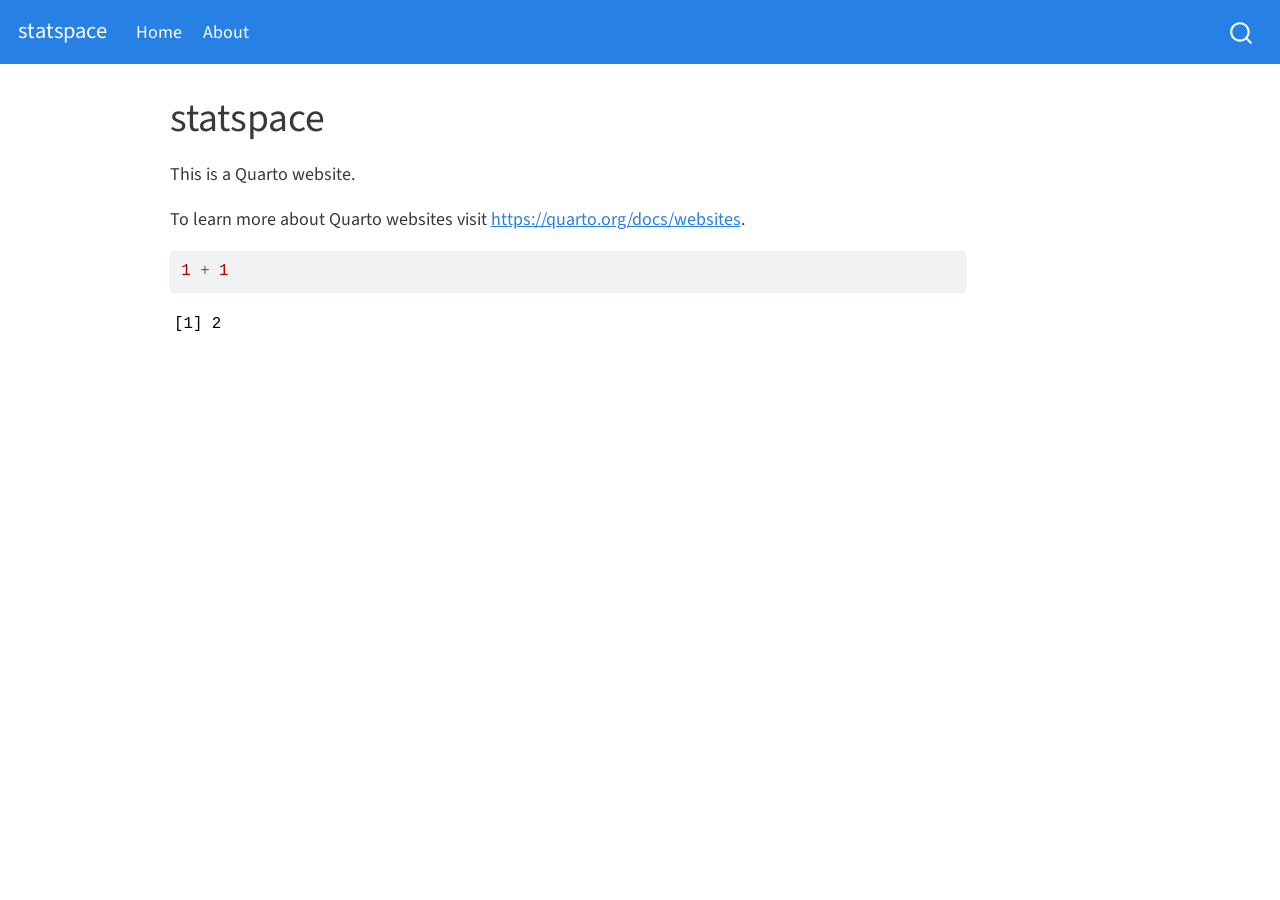
<file: docs/index.html>
<!DOCTYPE html>
<html xmlns="http://www.w3.org/1999/xhtml" lang="en" xml:lang="en"><head>

<meta charset="utf-8">
<meta name="generator" content="quarto-1.0.36">

<meta name="viewport" content="width=device-width, initial-scale=1.0, user-scalable=yes">


<title>statspace</title>
<style>
code{white-space: pre-wrap;}
span.smallcaps{font-variant: small-caps;}
span.underline{text-decoration: underline;}
div.column{display: inline-block; vertical-align: top; width: 50%;}
div.hanging-indent{margin-left: 1.5em; text-indent: -1.5em;}
ul.task-list{list-style: none;}
pre > code.sourceCode { white-space: pre; position: relative; }
pre > code.sourceCode > span { display: inline-block; line-height: 1.25; }
pre > code.sourceCode > span:empty { height: 1.2em; }
.sourceCode { overflow: visible; }
code.sourceCode > span { color: inherit; text-decoration: inherit; }
div.sourceCode { margin: 1em 0; }
pre.sourceCode { margin: 0; }
@media screen {
div.sourceCode { overflow: auto; }
}
@media print {
pre > code.sourceCode { white-space: pre-wrap; }
pre > code.sourceCode > span { text-indent: -5em; padding-left: 5em; }
}
pre.numberSource code
  { counter-reset: source-line 0; }
pre.numberSource code > span
  { position: relative; left: -4em; counter-increment: source-line; }
pre.numberSource code > span > a:first-child::before
  { content: counter(source-line);
    position: relative; left: -1em; text-align: right; vertical-align: baseline;
    border: none; display: inline-block;
    -webkit-touch-callout: none; -webkit-user-select: none;
    -khtml-user-select: none; -moz-user-select: none;
    -ms-user-select: none; user-select: none;
    padding: 0 4px; width: 4em;
    color: #aaaaaa;
  }
pre.numberSource { margin-left: 3em; border-left: 1px solid #aaaaaa;  padding-left: 4px; }
div.sourceCode
  {   }
@media screen {
pre > code.sourceCode > span > a:first-child::before { text-decoration: underline; }
}
code span.al { color: #ff0000; font-weight: bold; } /* Alert */
code span.an { color: #60a0b0; font-weight: bold; font-style: italic; } /* Annotation */
code span.at { color: #7d9029; } /* Attribute */
code span.bn { color: #40a070; } /* BaseN */
code span.bu { } /* BuiltIn */
code span.cf { color: #007020; font-weight: bold; } /* ControlFlow */
code span.ch { color: #4070a0; } /* Char */
code span.cn { color: #880000; } /* Constant */
code span.co { color: #60a0b0; font-style: italic; } /* Comment */
code span.cv { color: #60a0b0; font-weight: bold; font-style: italic; } /* CommentVar */
code span.do { color: #ba2121; font-style: italic; } /* Documentation */
code span.dt { color: #902000; } /* DataType */
code span.dv { color: #40a070; } /* DecVal */
code span.er { color: #ff0000; font-weight: bold; } /* Error */
code span.ex { } /* Extension */
code span.fl { color: #40a070; } /* Float */
code span.fu { color: #06287e; } /* Function */
code span.im { } /* Import */
code span.in { color: #60a0b0; font-weight: bold; font-style: italic; } /* Information */
code span.kw { color: #007020; font-weight: bold; } /* Keyword */
code span.op { color: #666666; } /* Operator */
code span.ot { color: #007020; } /* Other */
code span.pp { color: #bc7a00; } /* Preprocessor */
code span.sc { color: #4070a0; } /* SpecialChar */
code span.ss { color: #bb6688; } /* SpecialString */
code span.st { color: #4070a0; } /* String */
code span.va { color: #19177c; } /* Variable */
code span.vs { color: #4070a0; } /* VerbatimString */
code span.wa { color: #60a0b0; font-weight: bold; font-style: italic; } /* Warning */
</style>


<script src="site_libs/quarto-nav/quarto-nav.js"></script>
<script src="site_libs/quarto-nav/headroom.min.js"></script>
<script src="site_libs/clipboard/clipboard.min.js"></script>
<script src="site_libs/quarto-search/autocomplete.umd.js"></script>
<script src="site_libs/quarto-search/fuse.min.js"></script>
<script src="site_libs/quarto-search/quarto-search.js"></script>
<meta name="quarto:offset" content="./">
<script src="site_libs/quarto-html/quarto.js"></script>
<script src="site_libs/quarto-html/popper.min.js"></script>
<script src="site_libs/quarto-html/tippy.umd.min.js"></script>
<script src="site_libs/quarto-html/anchor.min.js"></script>
<link href="site_libs/quarto-html/tippy.css" rel="stylesheet">
<link href="site_libs/quarto-html/quarto-syntax-highlighting.css" rel="stylesheet" id="quarto-text-highlighting-styles">
<script src="site_libs/bootstrap/bootstrap.min.js"></script>
<link href="site_libs/bootstrap/bootstrap-icons.css" rel="stylesheet">
<link href="site_libs/bootstrap/bootstrap.min.css" rel="stylesheet" id="quarto-bootstrap" data-mode="light">
<script id="quarto-search-options" type="application/json">{
  "location": "navbar",
  "copy-button": false,
  "collapse-after": 3,
  "panel-placement": "end",
  "type": "overlay",
  "limit": 20,
  "language": {
    "search-no-results-text": "No results",
    "search-matching-documents-text": "matching documents",
    "search-copy-link-title": "Copy link to search",
    "search-hide-matches-text": "Hide additional matches",
    "search-more-match-text": "more match in this document",
    "search-more-matches-text": "more matches in this document",
    "search-clear-button-title": "Clear",
    "search-detached-cancel-button-title": "Cancel",
    "search-submit-button-title": "Submit"
  }
}</script>


<link rel="stylesheet" href="styles.css">
</head>

<body class="nav-fixed">

<div id="quarto-search-results"></div>
  <header id="quarto-header" class="headroom fixed-top">
    <nav class="navbar navbar-expand-lg navbar-dark ">
      <div class="navbar-container container-fluid">
      <a class="navbar-brand" href="./index.html">
    <span class="navbar-title">statspace</span>
  </a>
          <button class="navbar-toggler" type="button" data-bs-toggle="collapse" data-bs-target="#navbarCollapse" aria-controls="navbarCollapse" aria-expanded="false" aria-label="Toggle navigation" onclick="if (window.quartoToggleHeadroom) { window.quartoToggleHeadroom(); }">
  <span class="navbar-toggler-icon"></span>
</button>
          <div class="collapse navbar-collapse" id="navbarCollapse">
            <ul class="navbar-nav navbar-nav-scroll me-auto">
  <li class="nav-item">
    <a class="nav-link active" href="./index.html" aria-current="page">Home</a>
  </li>  
  <li class="nav-item">
    <a class="nav-link" href="./about.html">About</a>
  </li>  
</ul>
              <div id="quarto-search" class="" title="Search"></div>
          </div> <!-- /navcollapse -->
      </div> <!-- /container-fluid -->
    </nav>
</header>
<!-- content -->
<div id="quarto-content" class="quarto-container page-columns page-rows-contents page-layout-article page-navbar">
<!-- sidebar -->
<!-- margin-sidebar -->
    <div id="quarto-margin-sidebar" class="sidebar margin-sidebar">
        
    </div>
<!-- main -->
<main class="content" id="quarto-document-content">

<header id="title-block-header" class="quarto-title-block default">
<div class="quarto-title">
<h1 class="title">statspace</h1>
</div>



<div class="quarto-title-meta">

    
    
  </div>
  

</header>

<p>This is a Quarto website.</p>
<p>To learn more about Quarto websites visit <a href="https://quarto.org/docs/websites" class="uri">https://quarto.org/docs/websites</a>.</p>
<div class="cell">
<div class="sourceCode cell-code" id="cb1"><pre class="sourceCode r code-with-copy"><code class="sourceCode r"><span id="cb1-1"><a href="#cb1-1" aria-hidden="true" tabindex="-1"></a><span class="dv">1</span> <span class="sc">+</span> <span class="dv">1</span></span></code><button title="Copy to Clipboard" class="code-copy-button"><i class="bi"></i></button></pre></div>
<div class="cell-output cell-output-stdout">
<pre><code>[1] 2</code></pre>
</div>
</div>



</main> <!-- /main -->
<script id="quarto-html-after-body" type="application/javascript">
window.document.addEventListener("DOMContentLoaded", function (event) {
  const toggleBodyColorMode = (bsSheetEl) => {
    const mode = bsSheetEl.getAttribute("data-mode");
    const bodyEl = window.document.querySelector("body");
    if (mode === "dark") {
      bodyEl.classList.add("quarto-dark");
      bodyEl.classList.remove("quarto-light");
    } else {
      bodyEl.classList.add("quarto-light");
      bodyEl.classList.remove("quarto-dark");
    }
  }
  const toggleBodyColorPrimary = () => {
    const bsSheetEl = window.document.querySelector("link#quarto-bootstrap");
    if (bsSheetEl) {
      toggleBodyColorMode(bsSheetEl);
    }
  }
  toggleBodyColorPrimary();  
  const icon = "";
  const anchorJS = new window.AnchorJS();
  anchorJS.options = {
    placement: 'right',
    icon: icon
  };
  anchorJS.add('.anchored');
  const clipboard = new window.ClipboardJS('.code-copy-button', {
    target: function(trigger) {
      return trigger.previousElementSibling;
    }
  });
  clipboard.on('success', function(e) {
    // button target
    const button = e.trigger;
    // don't keep focus
    button.blur();
    // flash "checked"
    button.classList.add('code-copy-button-checked');
    var currentTitle = button.getAttribute("title");
    button.setAttribute("title", "Copied!");
    setTimeout(function() {
      button.setAttribute("title", currentTitle);
      button.classList.remove('code-copy-button-checked');
    }, 1000);
    // clear code selection
    e.clearSelection();
  });
  function tippyHover(el, contentFn) {
    const config = {
      allowHTML: true,
      content: contentFn,
      maxWidth: 500,
      delay: 100,
      arrow: false,
      appendTo: function(el) {
          return el.parentElement;
      },
      interactive: true,
      interactiveBorder: 10,
      theme: 'quarto',
      placement: 'bottom-start'
    };
    window.tippy(el, config); 
  }
  const noterefs = window.document.querySelectorAll('a[role="doc-noteref"]');
  for (var i=0; i<noterefs.length; i++) {
    const ref = noterefs[i];
    tippyHover(ref, function() {
      let href = ref.getAttribute('href');
      try { href = new URL(href).hash; } catch {}
      const id = href.replace(/^#\/?/, "");
      const note = window.document.getElementById(id);
      return note.innerHTML;
    });
  }
  var bibliorefs = window.document.querySelectorAll('a[role="doc-biblioref"]');
  for (var i=0; i<bibliorefs.length; i++) {
    const ref = bibliorefs[i];
    const cites = ref.parentNode.getAttribute('data-cites').split(' ');
    tippyHover(ref, function() {
      var popup = window.document.createElement('div');
      cites.forEach(function(cite) {
        var citeDiv = window.document.createElement('div');
        citeDiv.classList.add('hanging-indent');
        citeDiv.classList.add('csl-entry');
        var biblioDiv = window.document.getElementById('ref-' + cite);
        if (biblioDiv) {
          citeDiv.innerHTML = biblioDiv.innerHTML;
        }
        popup.appendChild(citeDiv);
      });
      return popup.innerHTML;
    });
  }
});
</script>
</div> <!-- /content -->



</body></html>
</file>
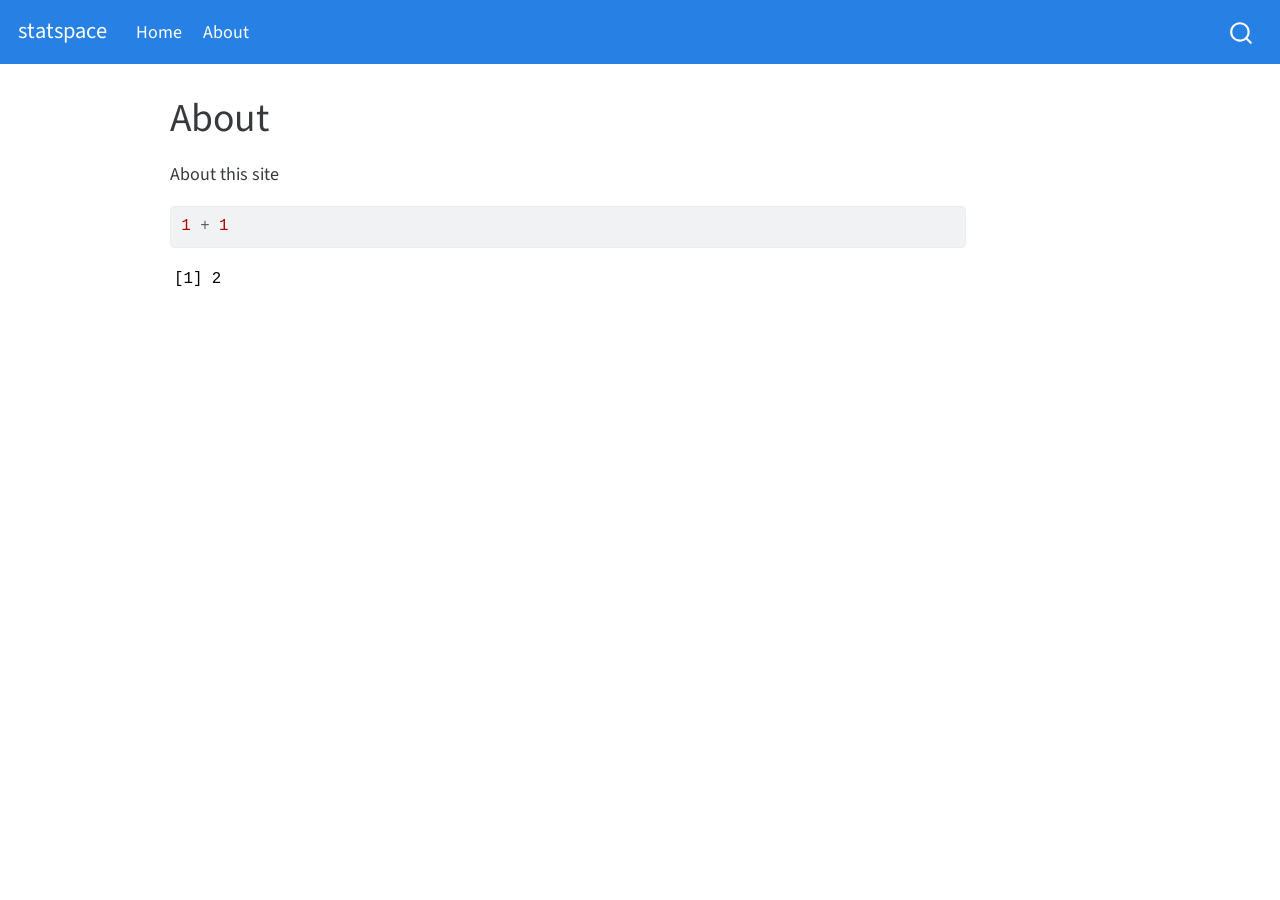
<file: docs/about.html>
<!DOCTYPE html>
<html xmlns="http://www.w3.org/1999/xhtml" lang="en" xml:lang="en"><head>

<meta charset="utf-8">
<meta name="generator" content="quarto-1.0.36">

<meta name="viewport" content="width=device-width, initial-scale=1.0, user-scalable=yes">


<title>statspace - About</title>
<style>
code{white-space: pre-wrap;}
span.smallcaps{font-variant: small-caps;}
span.underline{text-decoration: underline;}
div.column{display: inline-block; vertical-align: top; width: 50%;}
div.hanging-indent{margin-left: 1.5em; text-indent: -1.5em;}
ul.task-list{list-style: none;}
pre > code.sourceCode { white-space: pre; position: relative; }
pre > code.sourceCode > span { display: inline-block; line-height: 1.25; }
pre > code.sourceCode > span:empty { height: 1.2em; }
.sourceCode { overflow: visible; }
code.sourceCode > span { color: inherit; text-decoration: inherit; }
div.sourceCode { margin: 1em 0; }
pre.sourceCode { margin: 0; }
@media screen {
div.sourceCode { overflow: auto; }
}
@media print {
pre > code.sourceCode { white-space: pre-wrap; }
pre > code.sourceCode > span { text-indent: -5em; padding-left: 5em; }
}
pre.numberSource code
  { counter-reset: source-line 0; }
pre.numberSource code > span
  { position: relative; left: -4em; counter-increment: source-line; }
pre.numberSource code > span > a:first-child::before
  { content: counter(source-line);
    position: relative; left: -1em; text-align: right; vertical-align: baseline;
    border: none; display: inline-block;
    -webkit-touch-callout: none; -webkit-user-select: none;
    -khtml-user-select: none; -moz-user-select: none;
    -ms-user-select: none; user-select: none;
    padding: 0 4px; width: 4em;
    color: #aaaaaa;
  }
pre.numberSource { margin-left: 3em; border-left: 1px solid #aaaaaa;  padding-left: 4px; }
div.sourceCode
  {   }
@media screen {
pre > code.sourceCode > span > a:first-child::before { text-decoration: underline; }
}
code span.al { color: #ff0000; font-weight: bold; } /* Alert */
code span.an { color: #60a0b0; font-weight: bold; font-style: italic; } /* Annotation */
code span.at { color: #7d9029; } /* Attribute */
code span.bn { color: #40a070; } /* BaseN */
code span.bu { } /* BuiltIn */
code span.cf { color: #007020; font-weight: bold; } /* ControlFlow */
code span.ch { color: #4070a0; } /* Char */
code span.cn { color: #880000; } /* Constant */
code span.co { color: #60a0b0; font-style: italic; } /* Comment */
code span.cv { color: #60a0b0; font-weight: bold; font-style: italic; } /* CommentVar */
code span.do { color: #ba2121; font-style: italic; } /* Documentation */
code span.dt { color: #902000; } /* DataType */
code span.dv { color: #40a070; } /* DecVal */
code span.er { color: #ff0000; font-weight: bold; } /* Error */
code span.ex { } /* Extension */
code span.fl { color: #40a070; } /* Float */
code span.fu { color: #06287e; } /* Function */
code span.im { } /* Import */
code span.in { color: #60a0b0; font-weight: bold; font-style: italic; } /* Information */
code span.kw { color: #007020; font-weight: bold; } /* Keyword */
code span.op { color: #666666; } /* Operator */
code span.ot { color: #007020; } /* Other */
code span.pp { color: #bc7a00; } /* Preprocessor */
code span.sc { color: #4070a0; } /* SpecialChar */
code span.ss { color: #bb6688; } /* SpecialString */
code span.st { color: #4070a0; } /* String */
code span.va { color: #19177c; } /* Variable */
code span.vs { color: #4070a0; } /* VerbatimString */
code span.wa { color: #60a0b0; font-weight: bold; font-style: italic; } /* Warning */
</style>


<script src="site_libs/quarto-nav/quarto-nav.js"></script>
<script src="site_libs/quarto-nav/headroom.min.js"></script>
<script src="site_libs/clipboard/clipboard.min.js"></script>
<script src="site_libs/quarto-search/autocomplete.umd.js"></script>
<script src="site_libs/quarto-search/fuse.min.js"></script>
<script src="site_libs/quarto-search/quarto-search.js"></script>
<meta name="quarto:offset" content="./">
<script src="site_libs/quarto-html/quarto.js"></script>
<script src="site_libs/quarto-html/popper.min.js"></script>
<script src="site_libs/quarto-html/tippy.umd.min.js"></script>
<script src="site_libs/quarto-html/anchor.min.js"></script>
<link href="site_libs/quarto-html/tippy.css" rel="stylesheet">
<link href="site_libs/quarto-html/quarto-syntax-highlighting.css" rel="stylesheet" id="quarto-text-highlighting-styles">
<script src="site_libs/bootstrap/bootstrap.min.js"></script>
<link href="site_libs/bootstrap/bootstrap-icons.css" rel="stylesheet">
<link href="site_libs/bootstrap/bootstrap.min.css" rel="stylesheet" id="quarto-bootstrap" data-mode="light">
<script id="quarto-search-options" type="application/json">{
  "location": "navbar",
  "copy-button": false,
  "collapse-after": 3,
  "panel-placement": "end",
  "type": "overlay",
  "limit": 20,
  "language": {
    "search-no-results-text": "No results",
    "search-matching-documents-text": "matching documents",
    "search-copy-link-title": "Copy link to search",
    "search-hide-matches-text": "Hide additional matches",
    "search-more-match-text": "more match in this document",
    "search-more-matches-text": "more matches in this document",
    "search-clear-button-title": "Clear",
    "search-detached-cancel-button-title": "Cancel",
    "search-submit-button-title": "Submit"
  }
}</script>


<link rel="stylesheet" href="styles.css">
</head>

<body class="nav-fixed">

<div id="quarto-search-results"></div>
  <header id="quarto-header" class="headroom fixed-top">
    <nav class="navbar navbar-expand-lg navbar-dark ">
      <div class="navbar-container container-fluid">
      <a class="navbar-brand" href="./index.html">
    <span class="navbar-title">statspace</span>
  </a>
          <button class="navbar-toggler" type="button" data-bs-toggle="collapse" data-bs-target="#navbarCollapse" aria-controls="navbarCollapse" aria-expanded="false" aria-label="Toggle navigation" onclick="if (window.quartoToggleHeadroom) { window.quartoToggleHeadroom(); }">
  <span class="navbar-toggler-icon"></span>
</button>
          <div class="collapse navbar-collapse" id="navbarCollapse">
            <ul class="navbar-nav navbar-nav-scroll me-auto">
  <li class="nav-item">
    <a class="nav-link" href="./index.html">Home</a>
  </li>  
  <li class="nav-item">
    <a class="nav-link active" href="./about.html" aria-current="page">About</a>
  </li>  
</ul>
              <div id="quarto-search" class="" title="Search"></div>
          </div> <!-- /navcollapse -->
      </div> <!-- /container-fluid -->
    </nav>
</header>
<!-- content -->
<div id="quarto-content" class="quarto-container page-columns page-rows-contents page-layout-article page-navbar">
<!-- sidebar -->
<!-- margin-sidebar -->
    <div id="quarto-margin-sidebar" class="sidebar margin-sidebar">
        
    </div>
<!-- main -->
<main class="content" id="quarto-document-content">

<header id="title-block-header" class="quarto-title-block default">
<div class="quarto-title">
<h1 class="title">About</h1>
</div>



<div class="quarto-title-meta">

    
    
  </div>
  

</header>

<p>About this site</p>
<div class="cell">
<div class="sourceCode cell-code" id="cb1"><pre class="sourceCode r code-with-copy"><code class="sourceCode r"><span id="cb1-1"><a href="#cb1-1" aria-hidden="true" tabindex="-1"></a><span class="dv">1</span> <span class="sc">+</span> <span class="dv">1</span></span></code><button title="Copy to Clipboard" class="code-copy-button"><i class="bi"></i></button></pre></div>
<div class="cell-output cell-output-stdout">
<pre><code>[1] 2</code></pre>
</div>
</div>



</main> <!-- /main -->
<script id="quarto-html-after-body" type="application/javascript">
window.document.addEventListener("DOMContentLoaded", function (event) {
  const toggleBodyColorMode = (bsSheetEl) => {
    const mode = bsSheetEl.getAttribute("data-mode");
    const bodyEl = window.document.querySelector("body");
    if (mode === "dark") {
      bodyEl.classList.add("quarto-dark");
      bodyEl.classList.remove("quarto-light");
    } else {
      bodyEl.classList.add("quarto-light");
      bodyEl.classList.remove("quarto-dark");
    }
  }
  const toggleBodyColorPrimary = () => {
    const bsSheetEl = window.document.querySelector("link#quarto-bootstrap");
    if (bsSheetEl) {
      toggleBodyColorMode(bsSheetEl);
    }
  }
  toggleBodyColorPrimary();  
  const icon = "";
  const anchorJS = new window.AnchorJS();
  anchorJS.options = {
    placement: 'right',
    icon: icon
  };
  anchorJS.add('.anchored');
  const clipboard = new window.ClipboardJS('.code-copy-button', {
    target: function(trigger) {
      return trigger.previousElementSibling;
    }
  });
  clipboard.on('success', function(e) {
    // button target
    const button = e.trigger;
    // don't keep focus
    button.blur();
    // flash "checked"
    button.classList.add('code-copy-button-checked');
    var currentTitle = button.getAttribute("title");
    button.setAttribute("title", "Copied!");
    setTimeout(function() {
      button.setAttribute("title", currentTitle);
      button.classList.remove('code-copy-button-checked');
    }, 1000);
    // clear code selection
    e.clearSelection();
  });
  function tippyHover(el, contentFn) {
    const config = {
      allowHTML: true,
      content: contentFn,
      maxWidth: 500,
      delay: 100,
      arrow: false,
      appendTo: function(el) {
          return el.parentElement;
      },
      interactive: true,
      interactiveBorder: 10,
      theme: 'quarto',
      placement: 'bottom-start'
    };
    window.tippy(el, config); 
  }
  const noterefs = window.document.querySelectorAll('a[role="doc-noteref"]');
  for (var i=0; i<noterefs.length; i++) {
    const ref = noterefs[i];
    tippyHover(ref, function() {
      let href = ref.getAttribute('href');
      try { href = new URL(href).hash; } catch {}
      const id = href.replace(/^#\/?/, "");
      const note = window.document.getElementById(id);
      return note.innerHTML;
    });
  }
  var bibliorefs = window.document.querySelectorAll('a[role="doc-biblioref"]');
  for (var i=0; i<bibliorefs.length; i++) {
    const ref = bibliorefs[i];
    const cites = ref.parentNode.getAttribute('data-cites').split(' ');
    tippyHover(ref, function() {
      var popup = window.document.createElement('div');
      cites.forEach(function(cite) {
        var citeDiv = window.document.createElement('div');
        citeDiv.classList.add('hanging-indent');
        citeDiv.classList.add('csl-entry');
        var biblioDiv = window.document.getElementById('ref-' + cite);
        if (biblioDiv) {
          citeDiv.innerHTML = biblioDiv.innerHTML;
        }
        popup.appendChild(citeDiv);
      });
      return popup.innerHTML;
    });
  }
});
</script>
</div> <!-- /content -->



</body></html>
</file>
<file: docs/site_libs/quarto-html/tippy.css>
.tippy-box[data-animation=fade][data-state=hidden]{opacity:0}[data-tippy-root]{max-width:calc(100vw - 10px)}.tippy-box{position:relative;background-color:#333;color:#fff;border-radius:4px;font-size:14px;line-height:1.4;white-space:normal;outline:0;transition-property:transform,visibility,opacity}.tippy-box[data-placement^=top]>.tippy-arrow{bottom:0}.tippy-box[data-placement^=top]>.tippy-arrow:before{bottom:-7px;left:0;border-width:8px 8px 0;border-top-color:initial;transform-origin:center top}.tippy-box[data-placement^=bottom]>.tippy-arrow{top:0}.tippy-box[data-placement^=bottom]>.tippy-arrow:before{top:-7px;left:0;border-width:0 8px 8px;border-bottom-color:initial;transform-origin:center bottom}.tippy-box[data-placement^=left]>.tippy-arrow{right:0}.tippy-box[data-placement^=left]>.tippy-arrow:before{border-width:8px 0 8px 8px;border-left-color:initial;right:-7px;transform-origin:center left}.tippy-box[data-placement^=right]>.tippy-arrow{left:0}.tippy-box[data-placement^=right]>.tippy-arrow:before{left:-7px;border-width:8px 8px 8px 0;border-right-color:initial;transform-origin:center right}.tippy-box[data-inertia][data-state=visible]{transition-timing-function:cubic-bezier(.54,1.5,.38,1.11)}.tippy-arrow{width:16px;height:16px;color:#333}.tippy-arrow:before{content:"";position:absolute;border-color:transparent;border-style:solid}.tippy-content{position:relative;padding:5px 9px;z-index:1}
</file>
<file: docs/site_libs/quarto-html/quarto-syntax-highlighting.css>
/* quarto syntax highlight colors */
:root {
  --quarto-hl-ot-color: #003B4F;
  --quarto-hl-at-color: #657422;
  --quarto-hl-ss-color: #20794D;
  --quarto-hl-an-color: #5E5E5E;
  --quarto-hl-fu-color: #4758AB;
  --quarto-hl-st-color: #20794D;
  --quarto-hl-cf-color: #003B4F;
  --quarto-hl-op-color: #5E5E5E;
  --quarto-hl-er-color: #AD0000;
  --quarto-hl-bn-color: #AD0000;
  --quarto-hl-al-color: #AD0000;
  --quarto-hl-va-color: #111111;
  --quarto-hl-bu-color: inherit;
  --quarto-hl-ex-color: inherit;
  --quarto-hl-pp-color: #AD0000;
  --quarto-hl-in-color: #5E5E5E;
  --quarto-hl-vs-color: #20794D;
  --quarto-hl-wa-color: #5E5E5E;
  --quarto-hl-do-color: #5E5E5E;
  --quarto-hl-im-color: #00769E;
  --quarto-hl-ch-color: #20794D;
  --quarto-hl-dt-color: #AD0000;
  --quarto-hl-fl-color: #AD0000;
  --quarto-hl-co-color: #5E5E5E;
  --quarto-hl-cv-color: #5E5E5E;
  --quarto-hl-cn-color: #8f5902;
  --quarto-hl-sc-color: #5E5E5E;
  --quarto-hl-dv-color: #AD0000;
  --quarto-hl-kw-color: #003B4F;
}

/* other quarto variables */
:root {
  --quarto-font-monospace: SFMono-Regular, Menlo, Monaco, Consolas, "Liberation Mono", "Courier New", monospace;
}

pre > code.sourceCode > span {
  color: #003B4F;
}

code span {
  color: #003B4F;
}

code.sourceCode > span {
  color: #003B4F;
}

div.sourceCode,
div.sourceCode pre.sourceCode {
  color: #003B4F;
}

code span.ot {
  color: #003B4F;
}

code span.at {
  color: #657422;
}

code span.ss {
  color: #20794D;
}

code span.an {
  color: #5E5E5E;
}

code span.fu {
  color: #4758AB;
}

code span.st {
  color: #20794D;
}

code span.cf {
  color: #003B4F;
}

code span.op {
  color: #5E5E5E;
}

code span.er {
  color: #AD0000;
}

code span.bn {
  color: #AD0000;
}

code span.al {
  color: #AD0000;
}

code span.va {
  color: #111111;
}

code span.pp {
  color: #AD0000;
}

code span.in {
  color: #5E5E5E;
}

code span.vs {
  color: #20794D;
}

code span.wa {
  color: #5E5E5E;
  font-style: italic;
}

code span.do {
  color: #5E5E5E;
  font-style: italic;
}

code span.im {
  color: #00769E;
}

code span.ch {
  color: #20794D;
}

code span.dt {
  color: #AD0000;
}

code span.fl {
  color: #AD0000;
}

code span.co {
  color: #5E5E5E;
}

code span.cv {
  color: #5E5E5E;
  font-style: italic;
}

code span.cn {
  color: #8f5902;
}

code span.sc {
  color: #5E5E5E;
}

code span.dv {
  color: #AD0000;
}

code span.kw {
  color: #003B4F;
}

.prevent-inlining {
  content: "</";
}

/*# sourceMappingURL=debc5d5d77c3f9108843748ff7464032.css.map */
</file>
<file: docs/styles.css>
/* css styles */
</file>
